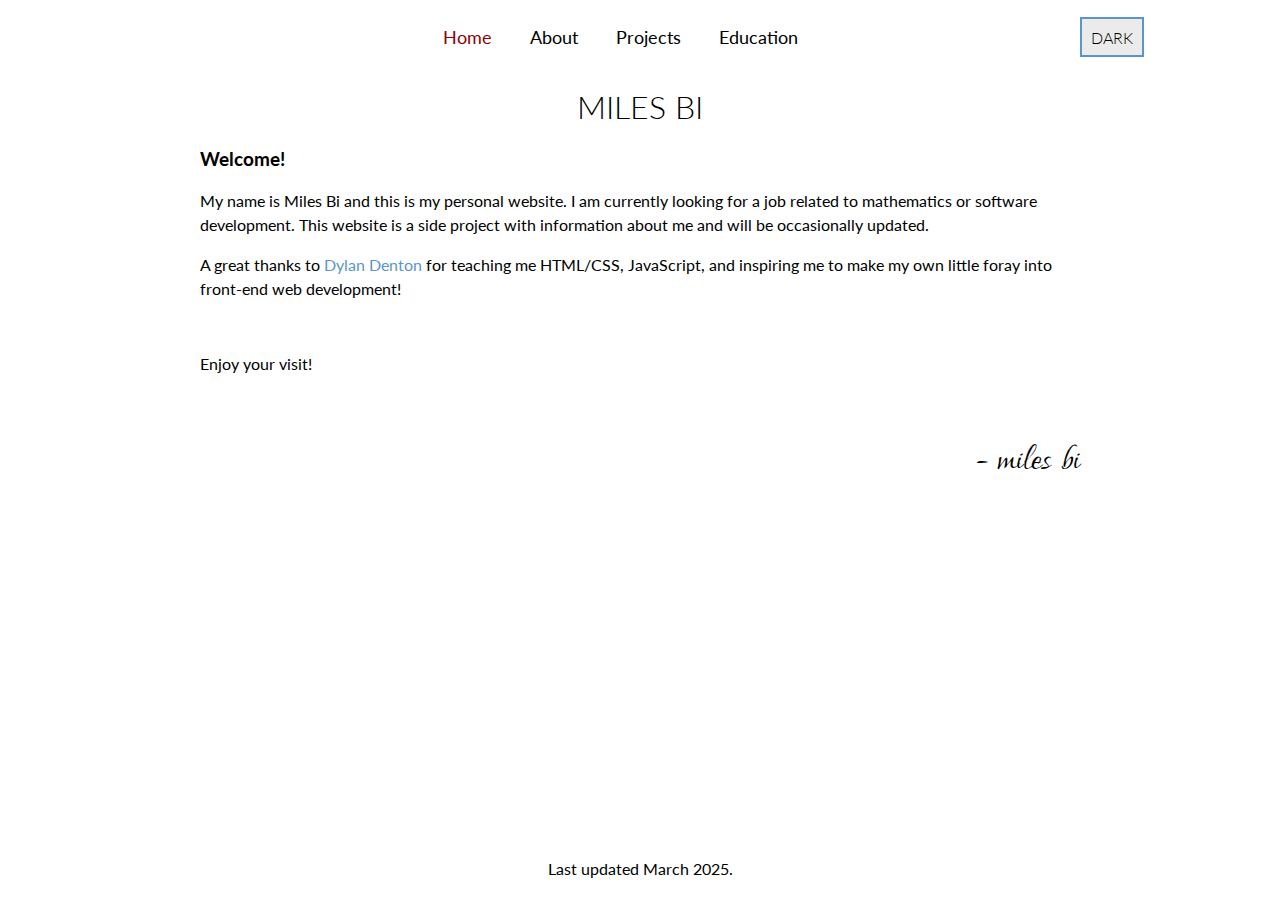
<file: index.html>
<!DOCTYPE html>
<html lang="en" data-theme="light">
    <head>
        <meta charset="UTF-8">
        <meta name="description" content="Personal website of Miles Bi">
        <meta name="author" content="Miles Bi">
        <meta http-equiv="X-UA-Compatible" content="IE=edge">
        <meta name="viewport" content="width=device-width, initial-scale=1.0">

        <meta name="google-site-verification" content="pR0OhR8mejAwmeGUwxITDH0UAufX_GsZBD09thiXa0U" />

        <link rel="stylesheet" href="style.css">
        <link rel="icon" href="favicon.svg" sizes="any" type="image/svg+xml">
        <link rel="apple-touch-icon" href="favicon.svg">
        <link rel="preconnect" href="https://fonts.gstatic.com">
        <link href="https://fonts.googleapis.com/css2?family=Lato:wght@300;400;700&display=swap" rel="stylesheet">
        <link rel="preconnect" href="https://fonts.gstatic.com" crossorigin>
        <link href="https://fonts.googleapis.com/css2?family=Lovers+Quarrel&display=swap" rel="stylesheet">

        <script src="main.js" defer></script>

        <title>Miles Bi</title>
    </head>
    <body>
        <div class="container">
            <div>
                <header>
                    <nav class="navbar">
                        <input type="checkbox" id="sidebar-toggle"/>
                        <label class="sidebar-button-container" for="sidebar-toggle" onclick="removeColor(event)">
                            <div class="sidebar-button"></div>
                        </label>
                        <ul class="menu-items">
                            <li><a class="active" href="https://ilyankor.github.io">Home</a></li>
                            <li><a href="about">About</a></li>
                            <li><a href="projects">Projects</a></li>
                            <!-- <li><a href="music">Music</a></li> -->
                            <li><a href="education">Education</a></li>
                        </ul>
                        <div class="theme-button">
                            <input onclick="lightdark()" type="button" value="LIGHT" id="themebutton"/>
                        </div>
                    </nav>

                    <h1>MILES BI</h1>
                </header>

                <main>
                    <h3>
                        Welcome!
                    </h3>
                    <p>
                        My name is Miles Bi and this is my personal website.
                        I am currently looking for a job related to mathematics or software development.
                        This website is a side project with information about me and will be occasionally updated.
                    </p>
                    <p>
                        A great thanks to <a class="inline-link" href="https://xylacon.github.io/" target="_blank">Dylan Denton</a> for teaching me HTML/CSS, JavaScript, and inspiring me to make my own little foray into front-end web development!
                    </p>
                    <br>
                    <p>
                        Enjoy your visit!
                    </p>
                    <p style="
                        font-family: Lovers Quarrel; 
                        font-size: 3em;
                        text-align: right;">
                        - miles bi
                    </p>
                </main>
            </div>
            <footer>
                <p>
                    Last updated March 2025.
                </p>
            </footer>
        </div>
    </body>
</html>
</file>
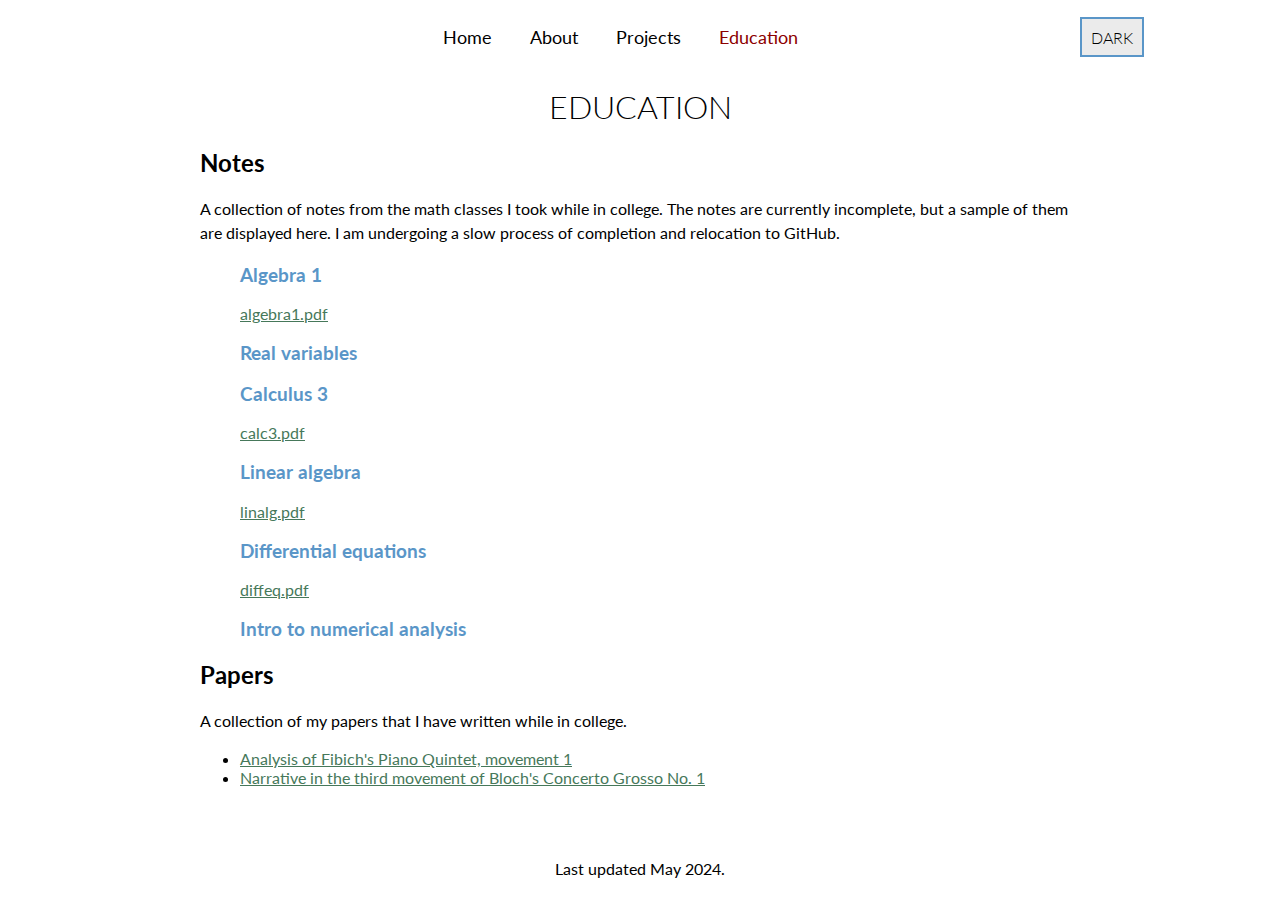
<file: education/index.html>
<!DOCTYPE html>
<html lang="en" data-theme="light">
    <head>
        <meta charset="UTF-8">
        <meta name="description" content="Personal website of Miles Bi">
        <meta name="author" content="Miles Bi">
        <meta http-equiv="X-UA-Compatible" content="IE=edge">
        <meta name="viewport" content="width=device-width, initial-scale=1.0">

        <link rel="stylesheet" href="../style.css">
        <link rel="icon" href="../favicon.svg" sizes="any" type="image/svg+xml">
        <link rel="preconnect" href="https://fonts.gstatic.com">
        <link href="https://fonts.googleapis.com/css2?family=Lato:wght@300;400;700&display=swap" rel="stylesheet">

        <script src="../main.js" defer></script>

        <title>Miles Bi | Education</title>
    </head>
    <body>
        <div class="container">
            <div>
                <header>
                    <nav class="navbar">
                        <input type="checkbox" id="sidebar-toggle"/>
                        <label class="sidebar-button-container" for="sidebar-toggle" onclick="removeColor(event)">
                            <div class="sidebar-button"></div>
                        </label>
                        <ul class="menu-items">
                            <li><a href="https://ilyankor.github.io">Home</a></li>
                            <li><a href="../about">About</a></li>
                            <li><a href="../projects">Projects</a></li>
                            <!-- <li><a href="../music">Music</a></li> -->
                            <li><a class="active" href="../education">Education</a></li>
                        </ul>
                        <div class="theme-button">
                            <input onclick="lightdark()" type="button" value="LIGHT" id="themebutton"/>
                        </div>
                    </nav>

                    <h1>EDUCATION</h1>
                </header>

                <main>
                    <h2>Notes</h2>
                    <p>
                        A collection of notes from the math classes I took while in college.
                        The notes are currently incomplete, but a sample of them are displayed here.
                        I am undergoing a slow process of completion and relocation to GitHub.
                        <!-- The link to the repository is below: -->
                    </p>
                    <!-- <p>
                        <a href="https://github.com/Ilyankor" target="_blank">https://github.com/Ilyankor/math-notes</a>
                    </p> -->
                    <ul style="list-style-type: none;">
                        <li><h3><a class=inline-link href="notes/algebra1" target="_blank">Algebra 1</a></h3>
                            <a href="notes/algebra1.pdf" target="_blank">algebra1.pdf</a></li>
                        <li><h3><a class=inline-link href="notes/measure" target="_blank">Real variables</a></h3>
                        <li><h3><a class=inline-link href="notes/calc3" target="_blank">Calculus 3</a></h3>
                            <a href="notes/calc3.pdf" target="_blank">calc3.pdf</a></li>
                        <li><h3><a class=inline-link href="notes/linalg" target="_blank">Linear algebra</a></h3>
                            <a href="notes/linalg.pdf" target="_blank">linalg.pdf</a></li>
                        <li><h3><a class=inline-link href="notes/diffeq" target="_blank">Differential equations</a></h3>
                            <a href="notes/diffeq.pdf" target="_blank">diffeq.pdf</a></li>
                        <li><h3><a class=inline-link href="notes/numerical" target="_blank">Intro to numerical analysis</a></h3></li>
                    </ul>

                    <h2>Papers</h2>
                    <p>
                        A collection of my papers that I have written while in college.
                    </p>
                    <ul>
                        <li><a href="project1.pdf" target="_blank">Analysis of Fibich's Piano Quintet, movement 1</a></li>
                        <li><a href="project2.pdf" target="_blank">Narrative in the third movement of Bloch's Concerto Grosso No. 1</a></li>
                    </ul>

                    <br>
                </main>
            </div>
            <footer>
                <p>
                    Last updated May 2024.
                </p>
            </footer>
        </div>
    </body>
</html>
</file>
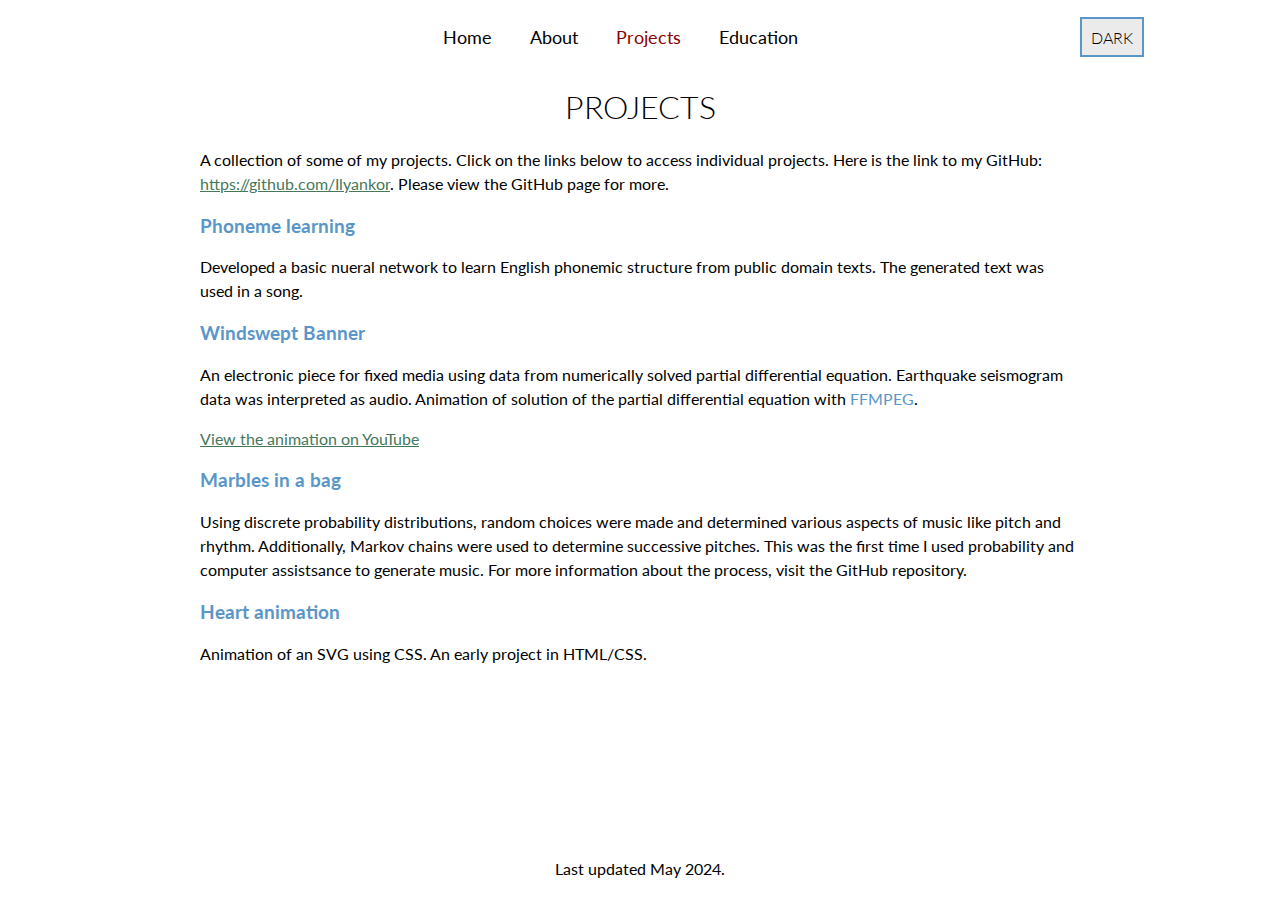
<file: projects/index.html>
<!DOCTYPE html>
<html lang="en" data-theme="light">
    <head>
        <meta charset="UTF-8">
        <meta name="description" content="Personal website of Miles Bi">
        <meta name="author" content="Miles Bi">
        <meta http-equiv="X-UA-Compatible" content="IE=edge">
        <meta name="viewport" content="width=device-width, initial-scale=1.0">

        <link rel="stylesheet" href="../style.css">
        <link rel="icon" href="../favicon.svg" sizes="any" type="image/svg+xml">
        <link rel="preconnect" href="https://fonts.gstatic.com">
        <link href="https://fonts.googleapis.com/css2?family=Lato:wght@300;400;700&display=swap" rel="stylesheet">

        <script src="../main.js" defer></script>

        <title>Miles Bi | Projects</title>
    </head>
    <body>
        <div class="container">
            <div>
                <header>
                    <nav class="navbar">
                        <input type="checkbox" id="sidebar-toggle"/>
                        <label class="sidebar-button-container" for="sidebar-toggle" onclick="removeColor(event)">
                            <div class="sidebar-button"></div>
                        </label>
                        <ul class="menu-items">
                            <li><a href="https://ilyankor.github.io">Home</a></li>
                            <li><a href="../about">About</a></li>
                            <li><a class="active" href="../projects">Projects</a></li>
                            <!-- <li><a href="../music">Music</a></li> -->
                            <li><a href="../education">Education</a></li>
                        </ul>
                        <div class="theme-button">
                            <input onclick="lightdark()" type="button" value="LIGHT" id="themebutton"/>
                        </div>
                    </nav>

                    <h1>PROJECTS</h1>
                </header>

                <main>
                    <p>
                        A collection of some of my projects.
                        Click on the links below to access individual projects.
                        Here is the link to my GitHub: <a href="https://github.com/Ilyankor" target="_blank">https://github.com/Ilyankor</a>.
                        Please view the GitHub page for more.
                    </p>

                    <h3><a class=inline-link href="https://github.com/Ilyankor/phoneme-learning" target="_blank">Phoneme learning</a></h3>
                        <p>
                            Developed a basic nueral network to learn English phonemic structure from public domain texts.
                            The generated text was used in a song.
                        </p>

                    <h3><a class=inline-link href="https://github.com/Ilyankor/windswept-banner" target="_blank">Windswept Banner</a></h3>
                        <p>
                            An electronic piece for fixed media using data from numerically solved partial differential equation.
                            Earthquake seismogram data was interpreted as audio.
                            Animation of solution of the partial differential equation with <a class="inline-link" href="https://ffmpeg.org/" target="_blank">FFMPEG</a>.
                        </p>
                        <p>
                            <a href="https://youtu.be/D9m-8KyO65s" target="_blank">View the animation on YouTube</a>
                        </p>

                    <h3><a class=inline-link href="https://github.com/Ilyankor/cello-duet" target="_blank">Marbles in a bag</a></h3>
                        <p>
                            Using discrete probability distributions, random choices were made and determined various aspects of music like pitch and rhythm.
                            Additionally, Markov chains were used to determine successive pitches.
                            This was the first time I used probability and computer assistsance to generate music.
                            For more information about the process, visit the GitHub repository.</p>
                    
                    <h3><a class=inline-link href="heart" target="_blank">Heart animation</a></h3>
                        <p>
                            Animation of an SVG using CSS.
                            An early project in HTML/CSS.
                        </p>
                    <br>
                </main>
            </div>
            <footer>
                <p>
                    Last updated May 2024.
                </p>
            </footer>
        </div>
    </body>
</html>
</file>
<file: style.css>
/*
* {
    margin: 0;
    padding: 0;
    box-sizing: border-box;
}
*/

.container {
    display: flex;
    flex-direction: column;
    min-height: 97vh;
    justify-content: space-between;
}

body {
    color: var(--text);
    font-family: 'Lato', sans-serif;

    background-color: var(--background);
}

/* LIGHT & DARK THEME */

html[data-theme="light"] {
    --text: black;

    --color-red: rgb(140,0,0);
    --color-blue: rgb(90,150,200);
    --color-green1: rgb(70,120,90);
    --color-green2: rgb(110,170,140);

    --menu-item-hover: rgb(170,170,170);

    --background: white;
    --background-menu: rgba(255,255,255,0.95);
    --background-button: rgb(235,235,235);
}

html[data-theme="dark"] {
    --text: rgba(255,255,255,0.95);

    --color-red: rgb(255,90,90);
    --color-blue: rgb(100,160,200); 
    --color-green1: rgb(125, 225, 175);
    --color-green2: rgb(210,250,210);

    --menu-item-hover: rgb(169,169,169);

    --background: rgb(20,20,20);
    --background-menu: rgba(200,200,200,0.9);
    --background-button: rgb(50,50,50);
}

/* NAVIGATION MENU ITEMS*/

nav {
    font-family: 'Lato', sans-serif;
    font-size: 18px;
    font-weight: 400;
}

.navbar {
    display: flex;
    justify-content: space-between;
    align-items: center;
    margin: 0 10vw;
}

.navbar ul{
    padding: 0;
}

.menu-items {
    display: flex;
    flex-direction: row;
}

.menu-items li {
    list-style: none;
}

.menu-items a {
    color: var(--text);

    padding: 2px 10px;
    margin: 0px 9px;

    border-bottom: 2px solid var(--background);
    text-decoration: none;
}

.active {
    color: var(--color-red) !important;
}

.menu-items a:visited {
    color: var(--text);
}

.menu-items a:hover {
    border-color: var(--menu-item-hover);
}

/* NAVIGATION SIDEBAR BUTTON */

#sidebar-toggle {
    display: none;
}

.sidebar-button-container {
    z-index: 1;

    visibility: hidden;
    width: 25px;
    height: 20px;

    cursor: pointer;

    display: flex;
    justify-content: center;
    align-items: center;
}

.sidebar-button,
.sidebar-button::before,
.sidebar-button::after {
    display: block;
    position: absolute;
    height: 2px;
    width: 25px;

    border-radius: 10px;
    transition: transform 350ms;
    background-color: var(--text);
}

.sidebar-button-container:not(.no-hover):hover .sidebar-button,
.sidebar-button-container:not(.no-hover):hover .sidebar-button::before,
.sidebar-button-container:not(.no-hover):hover .sidebar-button::after {
    background-color: var(--color-red);
}

.sidebar-button::before {
    margin-top: -8px;
    content: "";
}

.sidebar-button::after {
    margin-top: 8px;
    content: "";
}

#sidebar-toggle:checked + .sidebar-button-container .sidebar-button {
    background-color: transparent;
}

#sidebar-toggle:checked + .sidebar-button-container .sidebar-button::before {
    transform: translate3d(0,8px,0) rotate(-45deg);
    transform-origin: center;
}

#sidebar-toggle:checked + .sidebar-button-container .sidebar-button::after {
    transform: translate3d(0,-8px,0) rotate(45deg);
    transform-origin: center;
}

/* LIGHT DARK BUTTON */

#themebutton {
    margin: 0;
    padding: 0;
    box-sizing: border-box;

    color: var(--text);
    font-family: 'Lato', sans-serif;
    font-weight: 300;
    font-size: 16px;
    text-align: center;
    text-transform: uppercase;
    
    border: solid 2px var(--color-blue);
    appearance: none;
    -webkit-appearance: none;
    -webkit-border-radius: 0;
    border-radius: 0;

    background-color: var(--background-button);

    justify-content: center;

    width: 64px;
    height: 40px;

    cursor: pointer;
}

@media only screen and (max-width: 700px)  {
    .navbar {
        margin: 2vw;
        justify-content: space-between;
    }

    .navbar ul{
        padding-top: 80px;
    }

    .menu-items {
        position: fixed;
        top: 0;
        left: 0;
        height: 100vh;
        width: 0;
        margin: 0;
        padding: 0;
        padding-top: 30px;
        overflow: hidden;

        flex-direction: column;
        justify-content: flex-start;
        align-items: left;

        background-color: var(--background-menu);
        transition: width 350ms, padding 350ms;
    }

    .menu-items li {
        width: 100%;
        text-align: left;
        padding: 30px 0 0 0;

        opacity: 0;
        transition: opacity 350ms;
    }

    .menu-items a {
        border-bottom: none;
    }

    .sidebar-button-container {
        visibility: visible;

        margin-top: 10px;
    }

    #sidebar-toggle:checked ~ .menu-items {
        width: 50vw;
    }

    #sidebar-toggle:checked ~ .menu-items li {
        opacity: 1;
    }

    .theme-button {
        margin-top: 10px;
    }

    #themebutton {
        font-size: 14px;
        width: 56px;
        height: 35px;
    }
}

/* HEADER */

h1 {
    text-align: center;
    font-weight: 300;
}

@media only screen and (max-width: 700px)  {
    h1 {
        margin-top: 0px;
    }
}

/* TEXT */

main {
    margin: 0 15vw;
}

p {
    line-height: 1.5;
}

.inline-link {
    color: var(--color-blue);
    text-decoration: none;
}

.inline-link:visited {
    color: var(--color-blue);
}

.inline-link:hover{
    color: var(--color-red);
}

main a {
    color: var(--color-green1);
}

main a:visited {
    color: var(--color-green2);
}

.circle-picture {
    border-radius: 50% 50%; 

    display: block;
    margin-left: auto;
    margin-right: auto;
    width: 50%;
}

@media only screen and (max-width: 700px)  {
    main {
        margin: 0 2vw;
    }

    .circle-picture {
        width: 75%
    }
}

/* FOOTER */

footer {
    text-align: center;
}

footer p{
    margin: 0;
}
</file>
